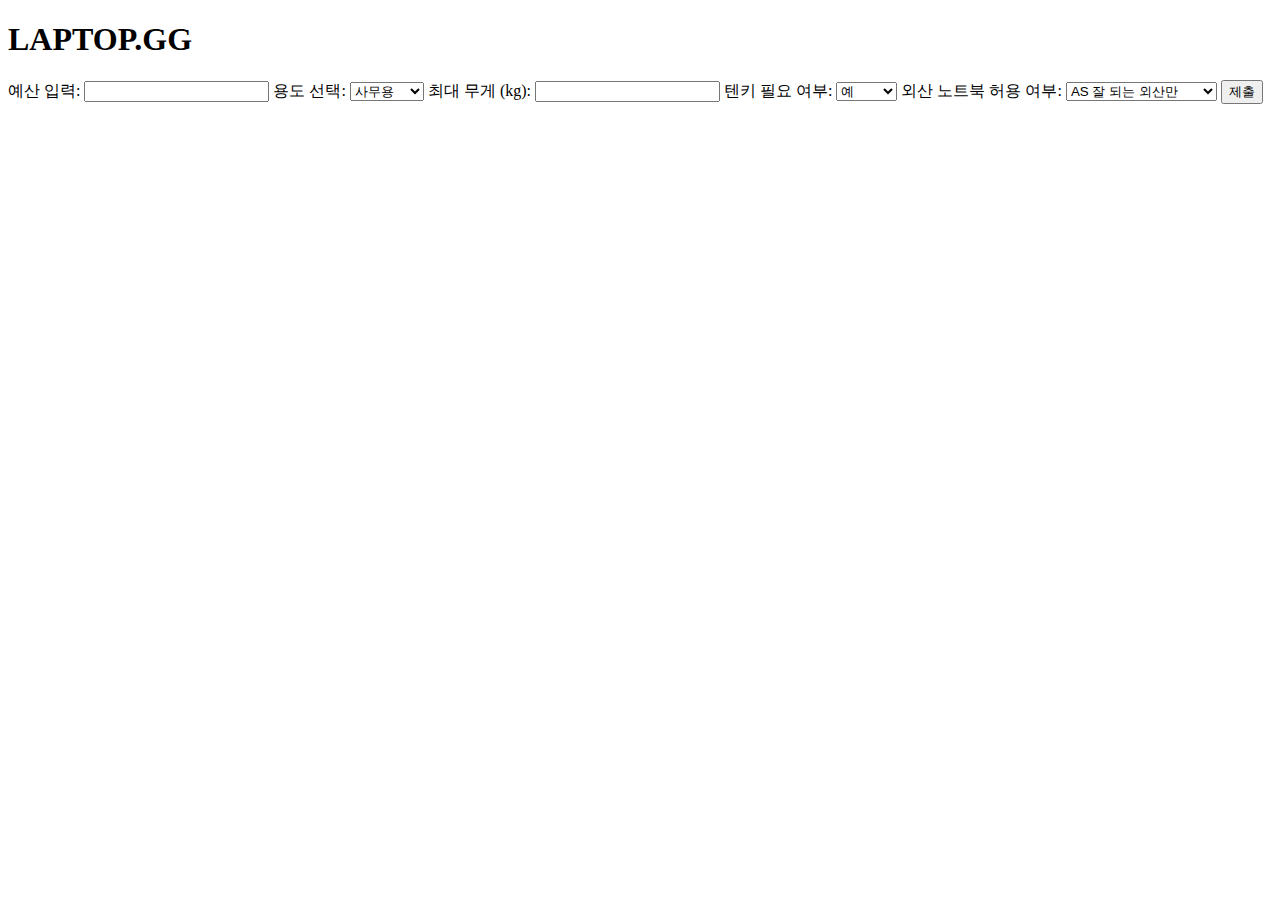
<file: src/main/resources/templates/index.html>
<!DOCTYPE html>
<html lang="ko" xmlns:th="http://www.thymeleaf.org">
<head>
    <meta charset="UTF-8">
    <meta name="viewport" content="width=device-width, initial-scale=1.0">
    <title>LAPTOP.GG</title>
    <link rel="stylesheet" th:href="@{/styles.css}">
</head>
<body>
<div class="container">
    <h1>LAPTOP.GG</h1>
    <form th:action="@{/spec-form}" method="post">
        <label for="budget">예산 입력:</label>
        <input type="number" id="budget" name="budget" required>

        <label for="usage">용도 선택:</label>
        <select id="usage" name="usage" required>
            <option value="사무용">사무용</option>
            <option value="게이밍">게이밍</option>
            <option value="영상편집">영상편집</option>
        </select>

        <div id="gaming-options" style="display: none;">
            <label>게임 종류:</label>
            <select id="game-type" name="game-type">
                <option value="lol, 메이플">lol, 메이플</option>
                <option value="로스트아크, 오버워치">로스트아크, 오버워치</option>
                <option value="사이버펑크, RDR2">사이버펑크, RDR2</option>
            </select>
        </div>

        <label for="weight">최대 무게 (kg):</label>
        <input type="number" id="weight" name="weight" required>

        <label for="tenkey">텐키 필요 여부:</label>
        <select id="tenkey" name="tenkey" required>
            <option value="예">예</option>
            <option value="아니오">아니오</option>
        </select>

        <label for="foreign-laptop">외산 노트북 허용 여부:</label>
        <select id="foreign-laptop" name="foreignLaptop" required>
            <option value="AS 잘 되는 외산만">AS 잘 되는 외산만</option>
            <option value="외산 노트북 전체">외산 노트북 전체</option>
            <option value="외산 노트북 전체 제외">외산 노트북 전체 제외</option>
        </select>

        <button type="submit">제출</button>
    </form>
</div>

<script>
    document.getElementById('usage').addEventListener('change', function() {
        if (this.value === 'gaming') {
            document.getElementById('gaming-options').style.display = 'block';
        } else {
            document.getElementById('gaming-options').style.display = 'none';
        }
    });
</script>
</body>
</html>
</file>
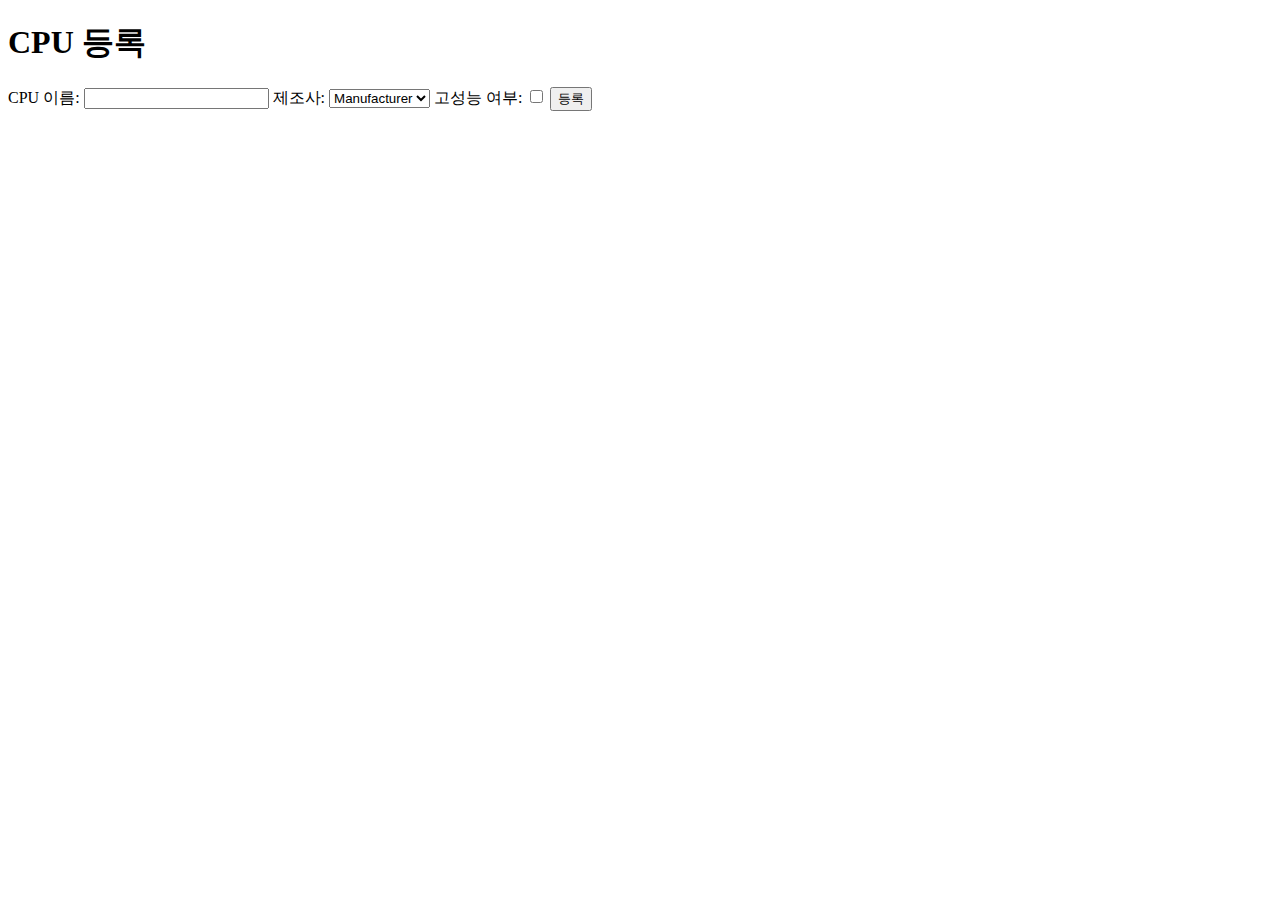
<file: src/main/resources/templates/cpu-form.html>
<!DOCTYPE html>
<html lang="ko" xmlns:th="http://www.thymeleaf.org">
<head>
    <meta charset="UTF-8">
    <meta name="viewport" content="width=device-width, initial-scale=1.0">
    <title>CPU 등록</title>
    <link rel="stylesheet" th:href="@{/styles.css}">
</head>
<body>
<div class="container">
    <h1>CPU 등록</h1>
    <form th:action="@{/cpus}" method="post" th:object="${cpuRequest}">
        <label for="name">CPU 이름:</label>
        <input type="text" id="name" th:field="*{name}" required>

        <label for="manufacturer">제조사:</label>
        <select id="manufacturer" th:field="*{manufacturer}" required>
            <option th:each="manufacturer : ${manufacturers}" th:value="${manufacturer}" th:text="${manufacturer}">Manufacturer</option>
        </select>

        <label for="isHighPower">고성능 여부:</label>
        <input type="checkbox" id="isHighPower" th:field="*{isHighPower}">

        <button type="submit">등록</button>
    </form>
</div>
</body>
</html>
</file>
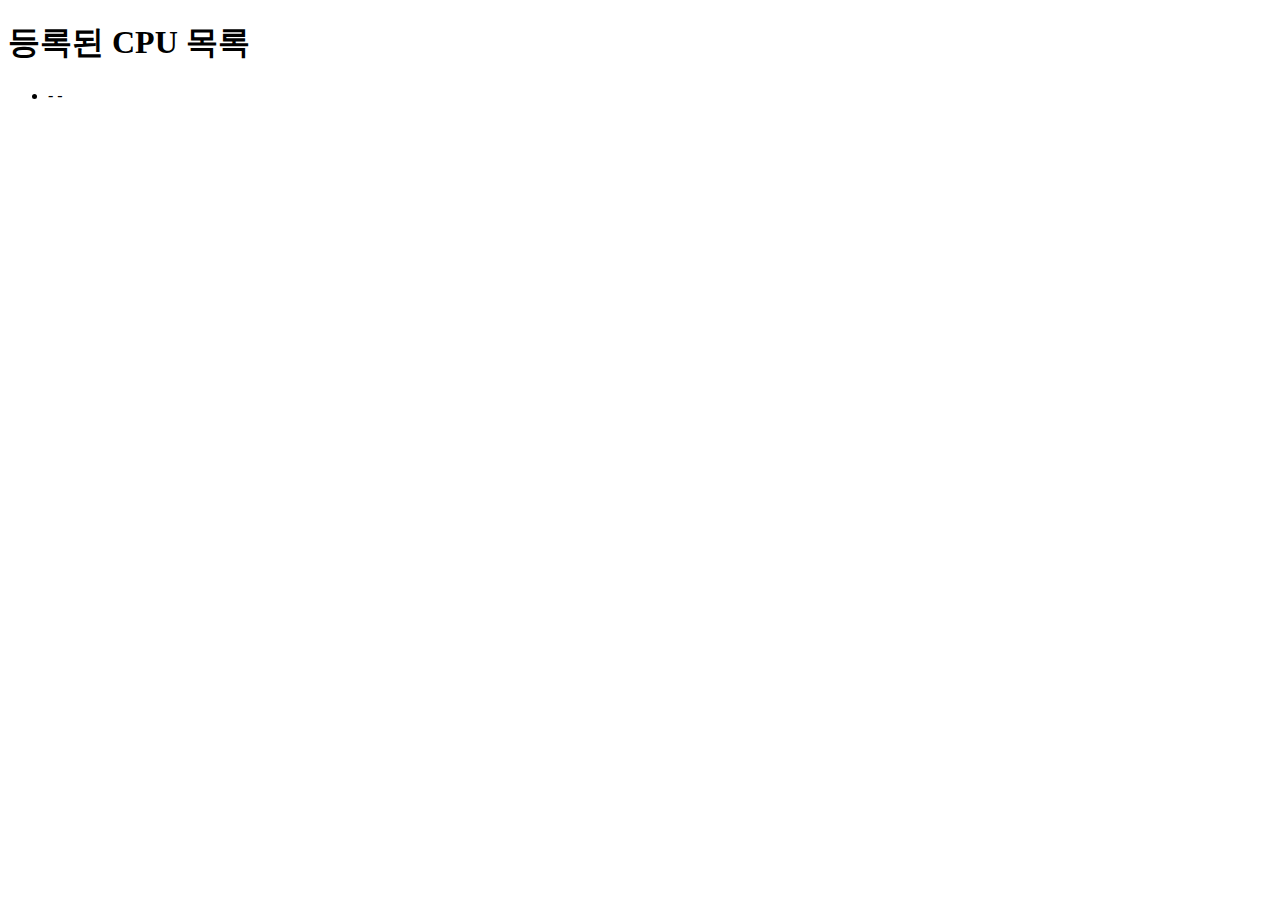
<file: src/main/resources/templates/cpu-list.html>
<!DOCTYPE html>
<html lang="ko" xmlns:th="http://www.thymeleaf.org">
<head>
    <meta charset="UTF-8">
    <meta name="viewport" content="width=device-width, initial-scale=1.0">
    <title>등록된 CPU 목록</title>
    <link rel="stylesheet" th:href="@{/styles.css}">
</head>
<body>
<div class="container">
    <h1>등록된 CPU 목록</h1>
    <ul>
        <li th:each="cpu : ${cpus}">
            <span th:text="${cpu.name}"></span> - <span th:text="${cpu.manufacturer}"></span> -
            <span th:text="${cpu.isHighPower ? '고전력' : '저전력'}"></span>
        </li>
    </ul>
</div>
</body>
</html>
</file>
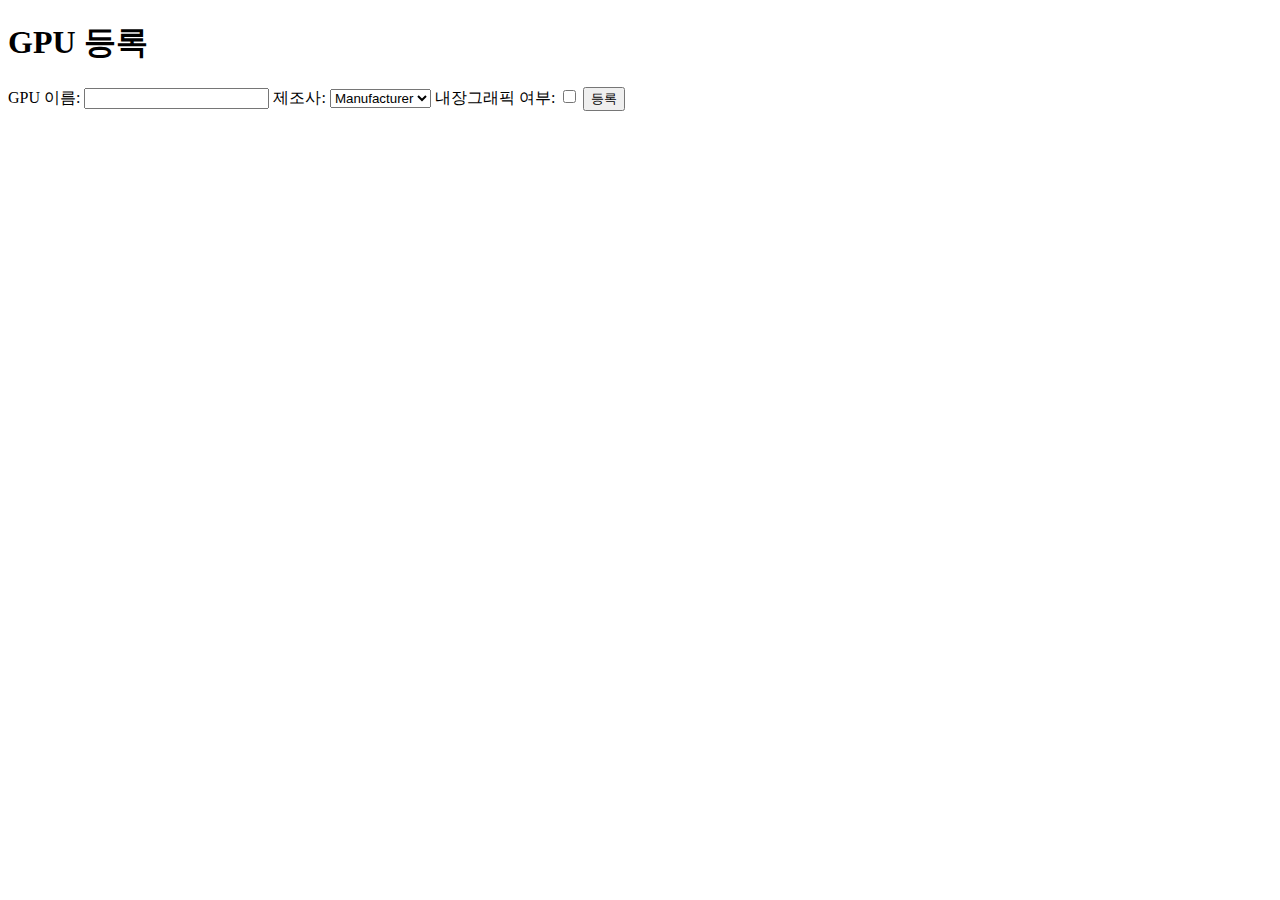
<file: src/main/resources/templates/gpu-form.html>
<!DOCTYPE html>
<html lang="ko" xmlns:th="http://www.thymeleaf.org">
<head>
    <meta charset="UTF-8">
    <meta name="viewport" content="width=device-width, initial-scale=1.0">
    <title>GPU 등록</title>
    <link rel="stylesheet" th:href="@{/styles.css}">
</head>
<body>
<div class="container">
    <h1>GPU 등록</h1>
    <form th:action="@{/gpus}" method="post" th:object="${gpuRequest}">
        <label for="name">GPU 이름:</label>
        <input type="text" id="name" th:field="*{name}" required>

        <label for="manufacturer">제조사:</label>
        <select id="manufacturer" th:field="*{manufacturer}" required>
            <option th:each="manufacturer : ${manufacturers}" th:value="${manufacturer}" th:text="${manufacturer}">Manufacturer</option>
        </select>

        <label for="isIgpu">내장그래픽 여부:</label>
        <input type="checkbox" id="isIgpu" th:field="*{isIgpu}">


        <button type="submit">등록</button>
    </form>
</div>
</body>
</html>
</file>
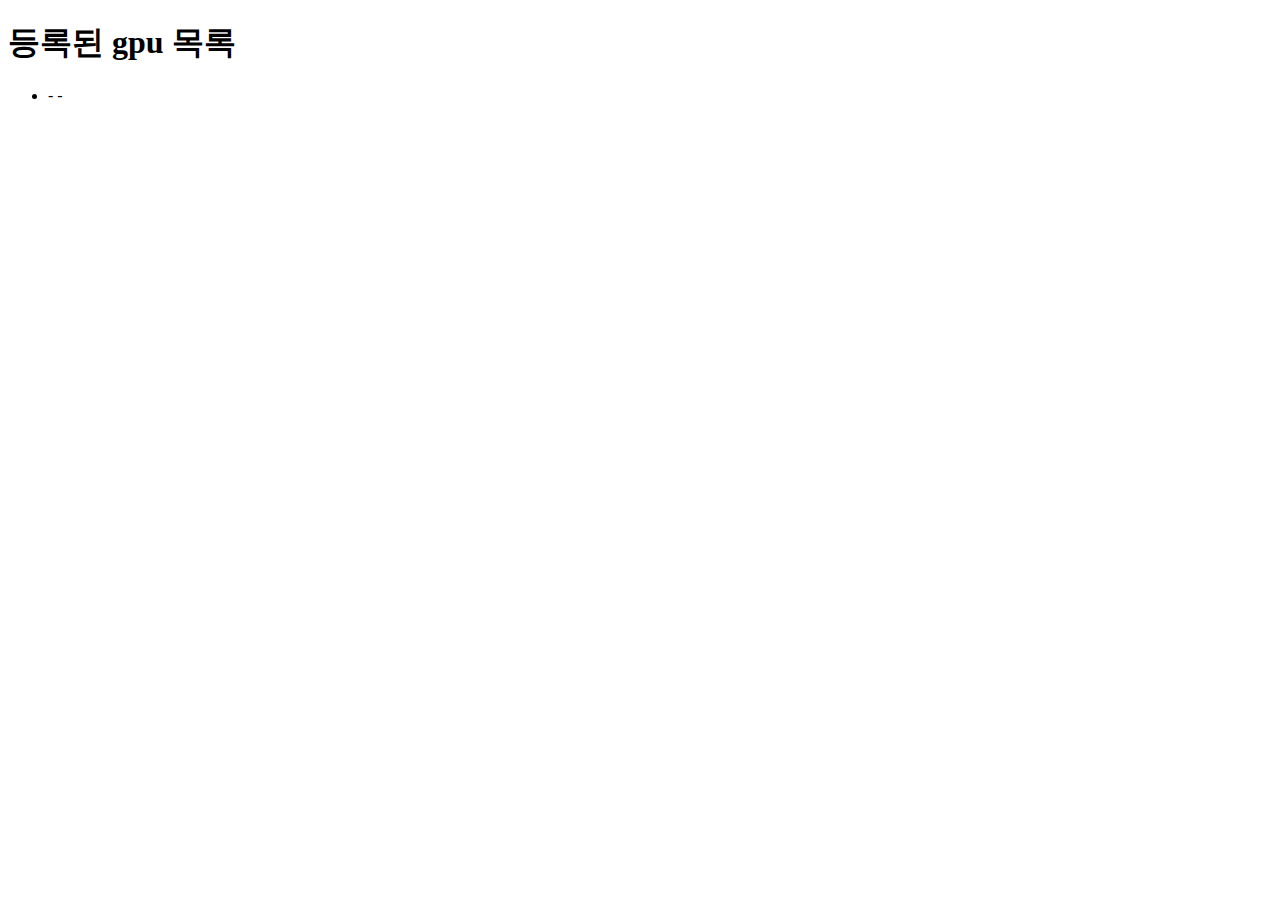
<file: src/main/resources/templates/gpu-list.html>
<!DOCTYPE html>
<html lang="ko" xmlns:th="http://www.thymeleaf.org">
<head>
    <meta charset="UTF-8">
    <meta name="viewport" content="width=device-width, initial-scale=1.0">
    <title>등록된 gpu 목록</title>
    <link rel="stylesheet" th:href="@{/styles.css}">
</head>
<body>
<div class="container">
    <h1>등록된 gpu 목록</h1>
    <ul>
        <li th:each="gpu : ${gpus}">
            <span th:text="${gpu.name}"></span> - <span th:text="${gpu.manufacturer}"></span> -
            <span th:text="${gpu.isIgpu}"></span>
        </li>
    </ul>
</div>
</body>
</html>
</file>
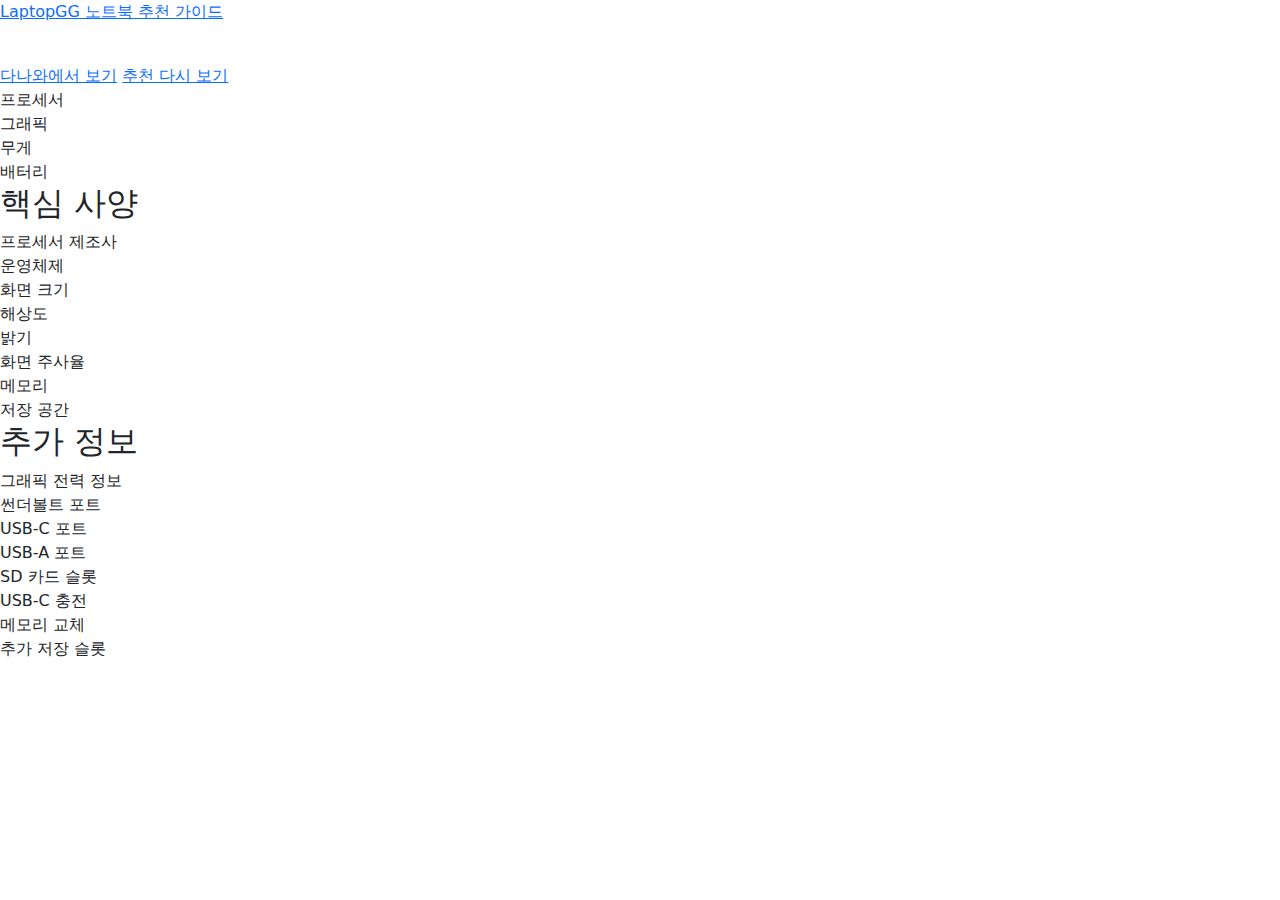
<file: src/main/resources/templates/laptop-detail.html>
<!DOCTYPE html>
<html lang="ko" xmlns:th="http://www.thymeleaf.org">
<head>
    <meta charset="UTF-8">
    <meta name="viewport" content="width=device-width, initial-scale=1.0">
    <title>노트북 상세 정보</title>
    <link rel="icon" type="image/svg+xml" th:href="@{/favicon.svg}">
    <link href="https://cdn.jsdelivr.net/npm/bootstrap@5.3.3/dist/css/bootstrap.min.css" rel="stylesheet" integrity="sha384-QWTKZyjpPEjISv5WaRU9OFeRpok6YctnYmDr5pNlyT2bRjXh0JMhjY6hW+ALEwIH" crossorigin="anonymous">
    <link rel="stylesheet" th:href="@{/styles.css}">
</head>
<body class="app-body page-laptop-detail">
<header class="site-header">
    <a class="site-brand" href="/recommends">
        <span class="site-brand-mark">LaptopGG</span>
        <span class="site-brand-note">노트북 추천 가이드</span>
    </a>
</header>

<main class="page-shell detail-shell">
    <section class="detail-hero">
        <div class="detail-media-stage reveal" style="--delay: 0.06s;">
            <img th:src="${laptopDetail.imageUrl}" th:alt="${laptopDetail.name}">
        </div>

        <div class="detail-copy">
            <p class="eyebrow reveal" style="--delay: 0.1s;" th:text="${laptopDetail.manufacturer}"></p>
            <h1 class="detail-title reveal" style="--delay: 0.16s;" th:text="${laptopDetail.name}"></h1>

            <div class="usage-strip reveal" style="--delay: 0.22s;">
                <span class="usage-chip" th:each="usage : ${laptopDetail.usage}" th:text="${usage}"></span>
            </div>

            <div class="detail-price reveal" style="--delay: 0.28s;" th:text="${#numbers.formatCurrency(laptopDetail.price)} + '원'"></div>

            <div class="detail-actions reveal" style="--delay: 0.4s;">
                <a th:href="${laptopDetail.detailPage}" class="primary-button">다나와에서 보기</a>
                <a href="/recommends" class="secondary-button">추천 다시 보기</a>
            </div>
        </div>
    </section>

    <section class="metric-band">
        <div class="metric-card reveal" style="--delay: 0.12s;">
            <span class="metric-label">프로세서</span>
            <span class="metric-value" th:text="${laptopDetail.cpu ?: '확인 불가'}"></span>
        </div>
        <div class="metric-card reveal" style="--delay: 0.18s;">
            <span class="metric-label">그래픽</span>
            <span class="metric-value" th:text="${laptopDetail.graphicsType ?: '확인 불가'}"></span>
        </div>
        <div class="metric-card reveal" style="--delay: 0.24s;">
            <span class="metric-label">무게</span>
            <span class="metric-value" th:text="${laptopDetail.weight != null ? laptopDetail.weight + 'kg' : '확인 불가'}"></span>
        </div>
        <div class="metric-card reveal" style="--delay: 0.3s;">
            <span class="metric-label">배터리</span>
            <span class="metric-value" th:text="${laptopDetail.batteryCapacity != null ? laptopDetail.batteryCapacity + 'Wh' : '확인 불가'}"></span>
        </div>
    </section>

    <section class="detail-spec-grid">
        <section class="spec-panel reveal" style="--delay: 0.16s;">
            <h2 class="spec-panel-title">핵심 사양</h2>
            <div class="spec-list">
                <div class="spec-row">
                    <span class="spec-term">프로세서 제조사</span>
                    <span class="spec-desc" th:text="${laptopDetail.cpuManufacturer ?: '확인 불가'}"></span>
                </div>
                <div class="spec-row">
                    <span class="spec-term">운영체제</span>
                    <span class="spec-desc" th:text="${laptopDetail.os ?: '확인 불가'}"></span>
                </div>
                <div class="spec-row">
                    <span class="spec-term">화면 크기</span>
                    <span class="spec-desc" th:text="${laptopDetail.screenSize != null ? laptopDetail.screenSize + '형' : '확인 불가'}"></span>
                </div>
                <div class="spec-row">
                    <span class="spec-term">해상도</span>
                    <span class="spec-desc" th:text="${laptopDetail.resolution ?: '확인 불가'}"></span>
                </div>
                <div class="spec-row">
                    <span class="spec-term">밝기</span>
                    <span class="spec-desc" th:text="${laptopDetail.brightness != null ? laptopDetail.brightness + '니트' : '확인 불가'}"></span>
                </div>
                <div class="spec-row">
                    <span class="spec-term">화면 주사율</span>
                    <span class="spec-desc" th:text="${laptopDetail.refreshRate != null ? laptopDetail.refreshRate + 'Hz' : '확인 불가'}"></span>
                </div>
                <div class="spec-row">
                    <span class="spec-term">메모리</span>
                    <span class="spec-desc" th:text="${laptopDetail.ramSize != null ? laptopDetail.ramSize + 'GB · ' + (laptopDetail.ramType ?: '종류 확인 불가') : '확인 불가'}"></span>
                </div>
                <div class="spec-row">
                    <span class="spec-term">저장 공간</span>
                    <span class="spec-desc" th:text="${laptopDetail.storageCapacity != null ? laptopDetail.storageCapacity + 'GB' : '확인 불가'}"></span>
                </div>
            </div>
        </section>

        <section class="spec-panel reveal" style="--delay: 0.22s;">
            <h2 class="spec-panel-title">추가 정보</h2>
            <div class="spec-list">
                <div class="spec-row">
                    <span class="spec-term">그래픽 전력 정보</span>
                    <span class="spec-desc" th:text="${laptopDetail.tgp != null and laptopDetail.tgp > 0 ? laptopDetail.tgp + 'W' : '확인 불가'}"></span>
                </div>
                <div class="spec-row">
                    <span class="spec-term">썬더볼트 포트</span>
                    <span class="spec-desc" th:text="${laptopDetail.thunderboltCount != null ? laptopDetail.thunderboltCount + '개' : '확인 불가'}"></span>
                </div>
                <div class="spec-row">
                    <span class="spec-term">USB-C 포트</span>
                    <span class="spec-desc" th:text="${laptopDetail.usbCCount != null ? laptopDetail.usbCCount + '개' : '확인 불가'}"></span>
                </div>
                <div class="spec-row">
                    <span class="spec-term">USB-A 포트</span>
                    <span class="spec-desc" th:text="${laptopDetail.usbACount != null ? laptopDetail.usbACount + '개' : '확인 불가'}"></span>
                </div>
                <div class="spec-row">
                    <span class="spec-term">SD 카드 슬롯</span>
                    <span class="spec-desc" th:text="${laptopDetail.sdCard ?: '확인 불가'}"></span>
                </div>
                <div class="spec-row">
                    <span class="spec-term">USB-C 충전</span>
                    <span class="spec-desc" th:text="${laptopDetail.isSupportsPdCharging == null ? '확인 불가' : (laptopDetail.isSupportsPdCharging ? '지원' : '미지원')}"></span>
                </div>
                <div class="spec-row">
                    <span class="spec-term">메모리 교체</span>
                    <span class="spec-desc" th:text="${laptopDetail.isRamReplaceable == null ? '확인 불가' : (laptopDetail.isRamReplaceable ? '가능' : '불가')}"></span>
                </div>
                <div class="spec-row">
                    <span class="spec-term">추가 저장 슬롯</span>
                    <span class="spec-desc" th:text="${laptopDetail.storageSlotCount != null ? laptopDetail.storageSlotCount + '개' : '확인 불가'}"></span>
                </div>
            </div>
        </section>
    </section>
</main>

<script src="https://cdn.jsdelivr.net/npm/bootstrap@5.3.3/dist/js/bootstrap.bundle.min.js" integrity="sha384-YvpcrYf0tY3lHB60NNkmXc5s9fDVZLESaAA55NDzOxhy9GkcIdslK1eN7N6jIeHz" crossorigin="anonymous"></script>
</body>
</html>
</file>
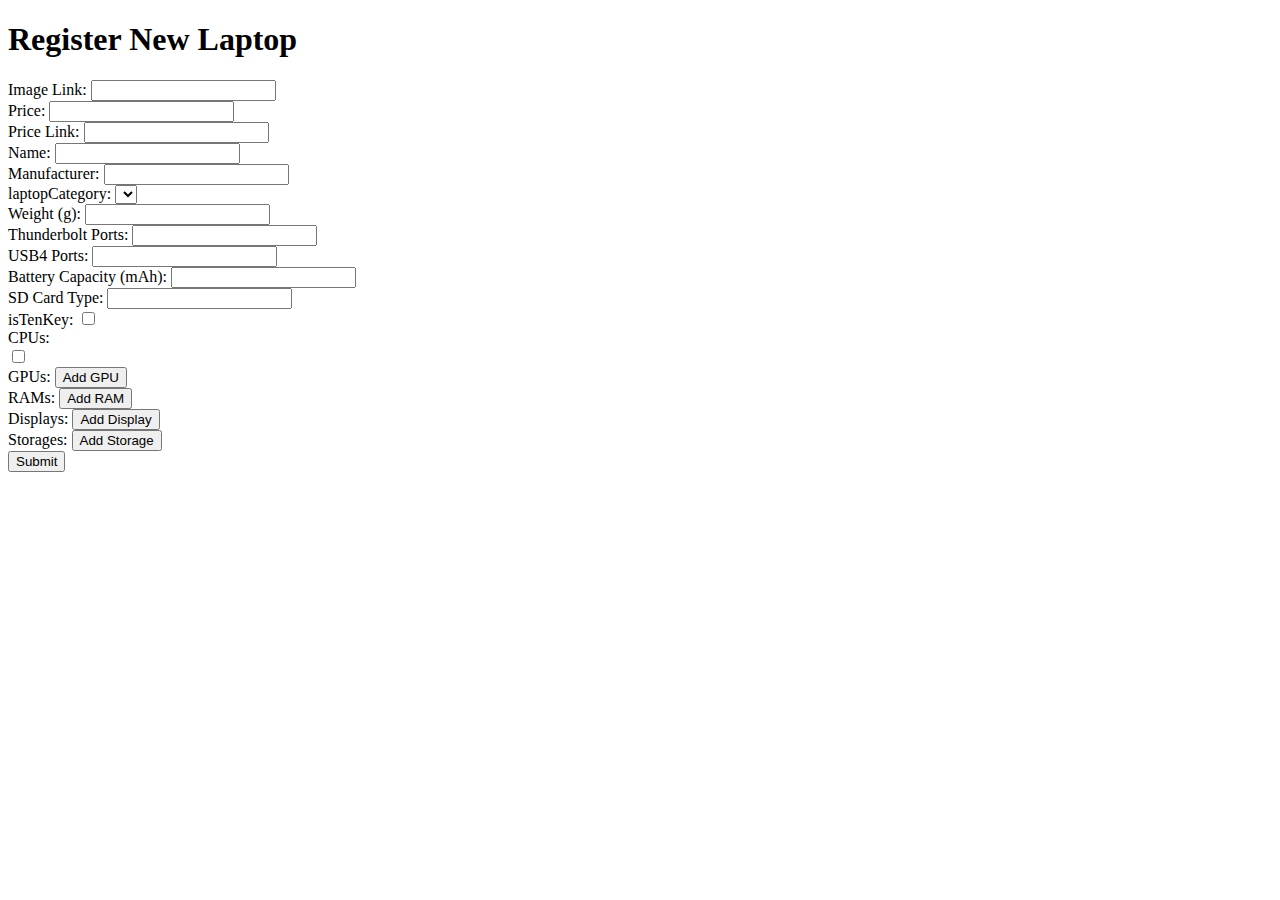
<file: src/main/resources/templates/laptop-form.html>
<!DOCTYPE html>
<html xmlns:th="http://www.thymeleaf.org">
<head>
    <meta charset="UTF-8">
    <meta name="viewport" content="width=device-width, initial-scale=1.0">
    <title>Laptop Registration</title>
    <link rel="stylesheet" th:href="@{/styles.css}">
</head>
<body>
<div class="container">
    <h1>Register New Laptop</h1>

    <form th:action="@{/laptops}" th:object="${laptopRequest}" method="post">

        <!-- 이미지 링크 -->
        <div class="form-group">
            <div class="label-input-group">
                <label for="imgLink">Image Link:</label>
                <input type="text" id="imgLink" th:field="*{imgLink}" />
            </div>
        </div>

        <!-- 가격 -->
        <div class="form-group">
            <div class="label-input-group">
                <label for="price">Price:</label>
                <input type="number" id="price" th:field="*{price}" />
            </div>
        </div>
        <div class="form-group">
            <div class="label-input-group">
                <label for="priceLink">Price Link:</label>
                <input type="text" id="priceLink" th:field="*{priceLink}" />
            </div>
        </div>

        <!-- 랩탑 속성 -->
        <div class="form-group">
            <div class="label-input-group">
                <label for="name">Name:</label>
                <input type="text" id="name" th:field="*{name}" />
            </div>
        </div>
        <div class="form-group">
            <div class="label-input-group">
                <label for="manufacturer">Manufacturer:</label>
                <input type="text" id="manufacturer" th:field="*{manufacturer}" />
            </div>
        </div>
        <div class="form-group">
            <div class="label-input-group">
                <label for="laptopCategory">laptopCategory:</label>
                <select id="laptopCategory">
                    <option th:each="category : ${laptopCategory}" th:value="${category}" th:text="${category}"></option>
                </select>
            </div>
        </div>
        <div class="form-group">
            <div class="label-input-group">
                <label for="weight">Weight (g):</label>
                <input type="number" id="weight" th:field="*{weight}" step="0.1" />
            </div>
        </div>
        <div class="form-group">
            <div class="label-input-group">
                <label for="thunderBoltPorts">Thunderbolt Ports:</label>
                <input type="number" id="thunderBoltPorts" th:field="*{thunderBoltPorts}" />
            </div>
        </div>
        <div class="form-group">
            <div class="label-input-group">
                <label for="usb4Ports">USB4 Ports:</label>
                <input type="number" id="usb4Ports" th:field="*{usb4Ports}" />
            </div>
        </div>
        <div class="form-group">
            <div class="label-input-group">
                <label for="batteryCapacity">Battery Capacity (mAh):</label>
                <input type="number" id="batteryCapacity" th:field="*{batteryCapacity}" />
            </div>
        </div>
        <div class="form-group">
            <div class="label-input-group">
                <label for="sdCardType">SD Card Type:</label>
                <input type="text" id="sdCardType" th:field="*{sdCardType}" />
            </div>
        </div>
        <div class="form-group">
            <div class="label-input-group">
                <input type="hidden" th:field="*{isTenKey}" th:value="false">
                <label for="isTenKey">isTenKey:</label>
                <input type="checkbox" id="isTenKey" th:field="*{isTenKey}" th:value="true" />
            </div>
        </div>

        <!-- CPU 선택 -->
        <div class="form-group">
            <label>CPUs:</label>
            <div class="checkbox-group">
                <div class="checkbox-scrollable">
                    <div th:each="cpu : ${cpus}" class="checkbox-item">
                        <input type="checkbox" th:id="${'cpu_' + cpu.id}" th:name="cpus" th:value="${cpu.id}" />
                        <label th:for="${'cpu_' + cpu.id}" th:text="${cpu.name}"></label>
                    </div>
                </div>
            </div>
        </div>




        <!-- GPU 선택 -->
        <div id="gpuContainer" class="form-group">
            <label for="gpuContainer">GPUs:</label>
            <button type="button" id="addGpu" class="btn-secondary">Add GPU</button>
            <!-- 동적으로 추가될 GPU 필드들이 들어갈 컨테이너 -->
        </div>

        <!-- RAMs 동적 추가 -->
        <div id="ramContainer" class="form-group">
            <label for="ramContainer">RAMs:</label>
            <button type="button" id="addRam" class="btn-secondary">Add RAM</button>
            <!-- 동적으로 추가될 RAM 필드들이 들어갈 컨테이너 -->
        </div>

        <!-- Displays 동적 추가 -->
        <div id="displayContainer" class="form-group">
            <label for="displayContainer">Displays:</label>
            <button type="button" id="addDisplay" class="btn-secondary">Add Display</button>
            <!-- 동적으로 추가될 Display 필드들이 들어갈 컨테이너 -->
        </div>

        <!-- Storages 동적 추가 -->
        <div id="storageContainer" class="form-group">
            <label for="storageContainer">Storages:</label>
            <button type="button" id="addStorage" class="btn-secondary">Add Storage</button>
            <!-- 동적으로 추가될 Storage 필드들이 들어갈 컨테이너 -->
        </div>

        <div>
            <button type="submit" class="btn-primary">Submit</button>
        </div>
    </form>

    <!-- Hidden template for dynamic fields -->
    <div id="templates" style="display: none;">
        <div id="gpuTemplate">
            <div class="sub-form-group">
                <div class="label-input-group">
                    <label for="gpu">GPU 선택:</label>
                    <select id="gpu" name="gpus[__INDEX__].gpuId">
                        <option th:each="gpu : ${gpus}" th:value="${gpu.id}" th:text="${gpu.name}"></option>
                    </select>
                </div>
                <div class="label-input-group">
                    <label for="tgp">TGP:</label>
                    <input id="tgp" type="number" name="gpus[__INDEX__].tgp" placeholder="TGP (W)" />
                </div>
                <div class="is-mux-container label-input-group">
                    <input type="hidden" name="gpus[__INDEX__].isMux" value="false" />
                    <label for="isMux">isMux:</label>
                    <input id="isMux" type="checkbox" name="gpus[__INDEX__].isMux" value="true" />
                </div>
                <button type="button" class="remove-gpu btn-danger">Remove</button>
            </div>
        </div>

        <div id="ramTemplate">
            <div class="sub-form-group">
                <div class="label-input-group">
                    <label for="ramCapacity">램 용량:</label>
                    <input id="ramCapacity" type="number" name="rams[__INDEX__].capacity" placeholder="램 용량 (e.g., 16)" />
                </div>
                <div class="label-input-group">
                    <label for="ramSlot">램 슬롯 개수:</label>
                    <input id="ramSlot" type="number" name="rams[__INDEX__].slot" placeholder="램 슬롯 개수 (e.g., 1)" />
                </div>
                <div class="label-input-group">
                    <label for="ddrType">DDR 타입:</label>
                    <input id="ddrType" type="text" name="rams[__INDEX__].ddrType" placeholder="DDR 타입 (e.g., DDR4)" />
                </div>
                <div class="label-input-group">
                    <label for="clockSpeed">클럭 스피드:</label>
                    <input id="clockSpeed" type="number" name="rams[__INDEX__].clockSpeed" placeholder="클럭 스피드 (e.g., 4800)" />
                </div>
                <button type="button" class="remove-ram btn-danger">Remove</button>
            </div>
        </div>

        <div id="displayTemplate">
            <div class="sub-form-group">
                <div class="label-input-group">
                    <label for="panel">패널 타입:</label>
                    <select id="panel" name="displays[__INDEX__].panel">
                        <option th:each="panel : ${panelTypes}" th:value="${panel}" th:text="${panel}"></option>
                    </select>
                </div>
                <div class="label-input-group">
                    <label for="resolutionWidth">가로 해상도:</label>
                    <input id="resolutionWidth" type="number" name="displays[__INDEX__].resolutionWidth" placeholder="가로 해상도" />
                </div>
                <div class="label-input-group">
                    <label for="resolutionHeight">세로 해상도:</label>
                    <input id="resolutionHeight" type="number" name="displays[__INDEX__].resolutionHeight" placeholder="세로 해상도" />
                </div>
                <div class="label-input-group">
                    <label for="brightness">밝기:</label>
                    <input id="brightness" type="number" name="displays[__INDEX__].brightness" placeholder="밝기" />
                </div>
                <div class="label-input-group">
                    <label for="accuracy">색정확도:</label>
                    <select id="accuracy" name="displays[__INDEX__].colorAccuracy">
                        <option th:each="accuracy : ${colorAccuracyTypes}" th:value="${accuracy}" th:text="${accuracy}"></option>
                    </select>
                </div>
                <div class="label-input-group">
                    <label for="refreshRate">주사율:</label>
                    <input id="refreshRate" type="number" name="displays[__INDEX__].refreshRate" placeholder="주사율" />
                </div>
                <div class="label-input-group">
                    <label for="glareType">글레어 타입:</label>
                    <select id="glareType" name="displays[__INDEX__].glareType">
                        <option th:each="glareType : ${glareTypes}" th:value="${glareType}" th:text="${glareType}"></option>
                    </select>
                </div>
                <div class="label-input-group">
                    <label for="screenSize">스크린 사이즈:</label>
                    <input id="screenSize" type="number" name="displays[__INDEX__].screenSize" placeholder="사이즈(inches)" step="1" />
                </div>
                <div class="is-touch-container label-input-group">
                    <input type="hidden" name="displays[__INDEX__].isTouch" value="false" />
                    <label for="isTouch">터치 여부:</label>
                    <input id="isTouch" type="checkbox" name="displays[__INDEX__].isTouch" value="true" />
                </div>
                <div class="label-input-group">
                    <label for="aspectRatio">화면 비율:</label>
                    <input id="aspectRatio" type="text" name="displays[__INDEX__].aspectRatio" placeholder="화면비율(e.g., 16:10)" />
                </div>
                <button type="button" class="remove-display btn-danger">Remove</button>
            </div>
        </div>

        <div id="storageTemplate">
            <div class="sub-form-group">
                <div class="label-input-group">
                    <label for="storageCapacity">용량:</label>
                    <input id="storageCapacity" type="number" name="storages[__INDEX__].capacity" placeholder="용량 (e.g., 512)" />
                </div>
                <div class="label-input-group">
                    <label for="storageSlot">슬롯 개수:</label>
                    <input id="storageSlot" type="number" name="storages[__INDEX__].slot" placeholder="슬롯 개수 (e.g., 2)" />
                </div>
                <button type="button" class="remove-storage btn-danger">Remove</button>
            </div>
        </div>
    </div>

    <script>
        document.addEventListener('DOMContentLoaded', function() {
            // 각각의 필드에 대한 인덱스를 관리하는 변수
            let gpuIndex = 0;
            let ramIndex = 0;
            let displayIndex = 0;
            let storageIndex = 0;

            function addDynamicField(containerId, templateId, index) {
                const container = document.querySelector(containerId);
                const template = document.querySelector(templateId).innerHTML;
                const newTemplate = template.replace(/__INDEX__/g, index.toString());
                const div = document.createElement('div');
                div.innerHTML = newTemplate;
                container.appendChild(div);

                // Remove button logic
                div.querySelector('.remove-gpu, .remove-ram, .remove-display, .remove-storage').addEventListener('click', function() {
                    container.removeChild(div);
                });
            }

            document.getElementById('addGpu').addEventListener('click', function() {
                addDynamicField('#gpuContainer', '#gpuTemplate', gpuIndex);
                gpuIndex++;
            });

            document.getElementById('addRam').addEventListener('click', function() {
                addDynamicField('#ramContainer', '#ramTemplate', ramIndex);
                ramIndex++;
            });

            document.getElementById('addDisplay').addEventListener('click', function() {
                addDynamicField('#displayContainer', '#displayTemplate', displayIndex);
                displayIndex++;
            });

            document.getElementById('addStorage').addEventListener('click', function() {
                addDynamicField('#storageContainer', '#storageTemplate', storageIndex);
                storageIndex++;
            });
        });

    </script>
</div>
</body>
</html>
</file>
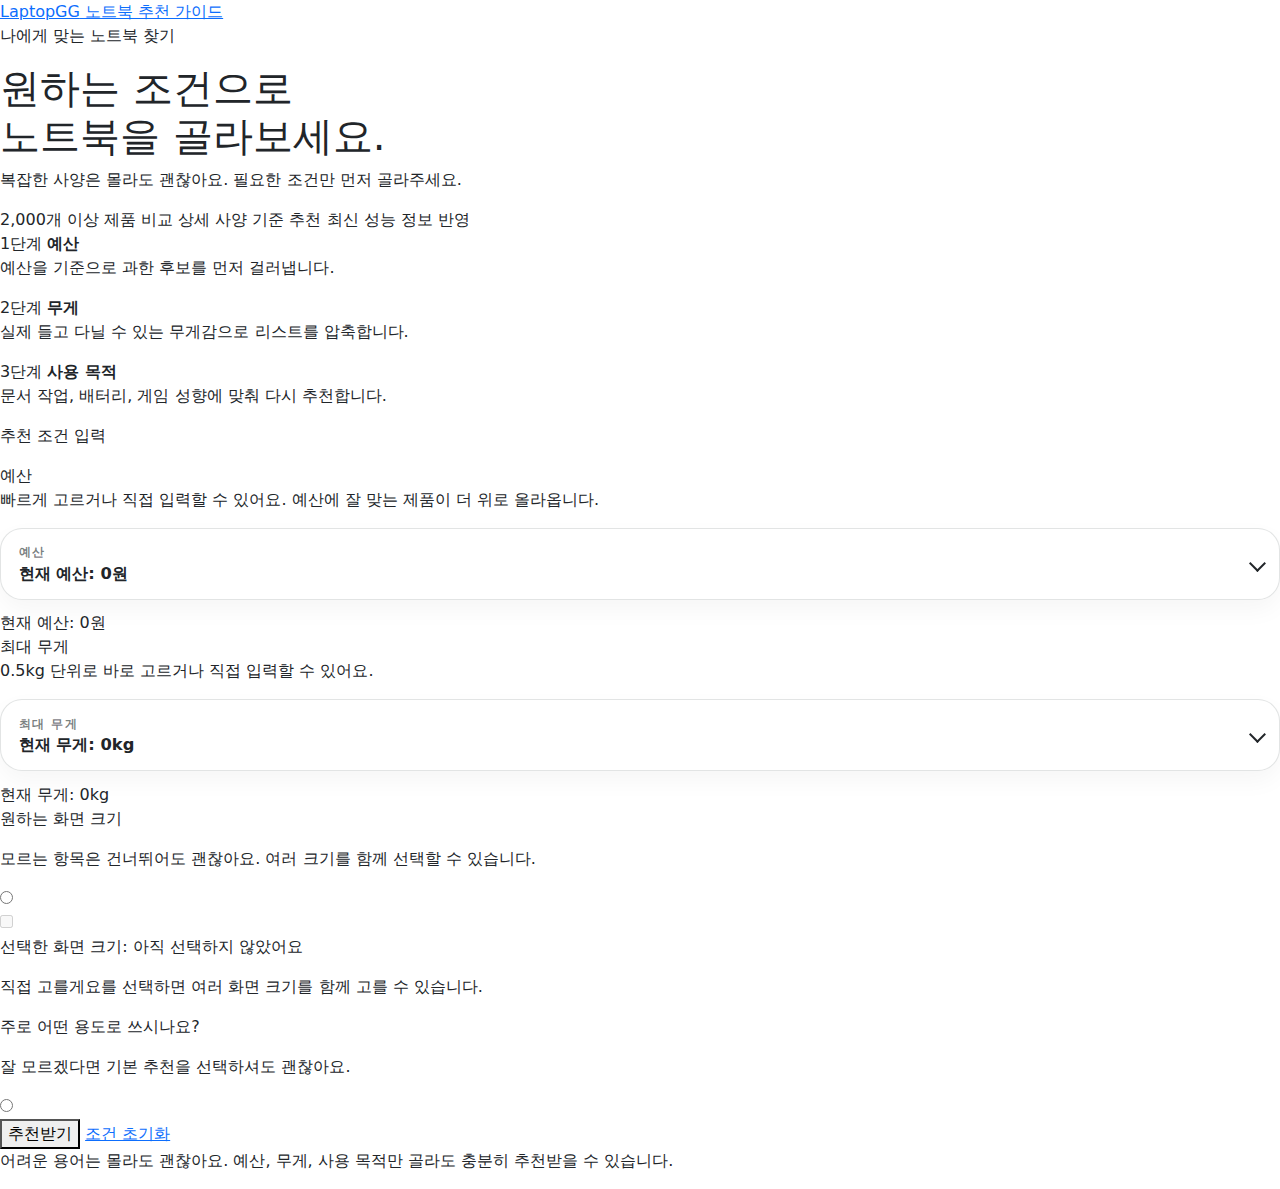
<file: src/main/resources/templates/recommendation-form.html>
<!DOCTYPE html>
<html lang="ko" xmlns:th="http://www.thymeleaf.org">
<head>
    <meta charset="UTF-8">
    <meta name="viewport" content="width=device-width, initial-scale=1.0">
    <title>LaptopGG</title>
    <link rel="icon" type="image/svg+xml" th:href="@{/favicon.svg}">
    <link href="https://cdn.jsdelivr.net/npm/bootstrap@5.3.3/dist/css/bootstrap.min.css" rel="stylesheet" integrity="sha384-QWTKZyjpPEjISv5WaRU9OFeRpok6YctnYmDr5pNlyT2bRjXh0JMhjY6hW+ALEwIH" crossorigin="anonymous">
    <link rel="stylesheet" th:href="@{/styles.css}">
    <style>
        .preset-input-block {
            display: grid;
            gap: 0.72rem;
        }

        .preset-picker {
            display: grid;
            gap: 0;
        }

        .preset-picker summary {
            list-style: none;
        }

        .preset-picker summary::-webkit-details-marker {
            display: none;
        }

        .preset-picker-toggle {
            display: flex;
            align-items: center;
            justify-content: space-between;
            gap: 0.75rem;
            width: 100%;
            min-height: 3.95rem;
            padding: 0.9rem 1rem 0.9rem 1.1rem;
            border-radius: 22px;
            border: 1px solid rgba(20, 33, 29, 0.12);
            background: #ffffff;
            color: var(--text-strong);
            box-shadow:
                inset 0 1px 0 rgba(255, 255, 255, 0.42),
                0 10px 24px rgba(20, 33, 29, 0.04);
            cursor: pointer;
        }

        .preset-picker-toggle:hover,
        .preset-picker-toggle:focus-visible {
            border-color: rgba(202, 107, 69, 0.52);
            box-shadow: 0 0 0 0.22rem rgba(202, 107, 69, 0.12);
        }

        .preset-picker-toggle::after {
            content: "";
            width: 0.72rem;
            height: 0.72rem;
            margin-left: auto;
            border-right: 2px solid currentColor;
            border-bottom: 2px solid currentColor;
            transform: rotate(45deg) translateY(-1px);
            transform-origin: center;
            transition: transform 0.2s ease;
        }

        .preset-picker[open] .preset-picker-toggle::after {
            transform: rotate(-135deg) translateY(-1px);
        }

        .preset-toggle-text {
            display: grid;
            gap: 0.12rem;
            text-align: left;
            min-width: 0;
        }

        .preset-toggle-label {
            font-size: 0.78rem;
            font-weight: 800;
            letter-spacing: 0.12em;
            text-transform: uppercase;
            color: rgba(20, 33, 29, 0.58);
        }

        .preset-toggle-value {
            font-size: 1.02rem;
            font-weight: 800;
            line-height: 1.25;
        }

        .preset-picker-panel {
            display: grid;
            gap: 0.9rem;
            margin-top: 0.55rem;
            padding: 0.9rem;
            border: 1px solid rgba(20, 33, 29, 0.1);
            border-radius: 22px;
            background: #ffffff;
            box-shadow: 0 20px 44px rgba(9, 20, 17, 0.16);
        }

        .preset-dropdown-group {
            display: grid;
            gap: 0.5rem;
        }

        .preset-dropdown-label {
            font-size: 0.75rem;
            font-weight: 800;
            letter-spacing: 0.16em;
            text-transform: uppercase;
            color: rgba(20, 33, 29, 0.56);
        }

        .preset-dropdown-input {
            min-height: 3.3rem;
            border-radius: 16px;
            border: 1px solid rgba(20, 33, 29, 0.12);
            background: #ffffff;
            color: var(--text-strong);
            box-shadow: none;
        }

        .preset-dropdown-input:focus {
            border-color: rgba(202, 107, 69, 0.72);
            box-shadow: 0 0 0 0.18rem rgba(202, 107, 69, 0.12);
        }

        .preset-dropdown-pills {
            display: flex;
            flex-wrap: wrap;
            gap: 0.5rem;
        }

        .preset-dropdown-pill {
            appearance: none;
            border: 1px solid rgba(20, 33, 29, 0.1);
            background: #ffffff;
            color: var(--text-strong);
            border-radius: 999px;
            min-height: 2.7rem;
            padding: 0.68rem 0.95rem;
            font-size: 0.92rem;
            font-weight: 700;
        }

        .preset-dropdown-pill:hover,
        .preset-dropdown-pill:focus-visible {
            border-color: rgba(202, 107, 69, 0.28);
            outline: none;
        }

        .preset-dropdown-pill.is-active {
            background: rgba(29, 41, 35, 0.92);
            border-color: rgba(29, 41, 35, 0.92);
            color: #fff8f2;
        }

        .size-chip-grid {
            gap: 0.64rem;
        }

        .size-chip span {
            min-width: 5rem;
            border-color: rgba(20, 33, 29, 0.08);
            background: #ffffff;
        }

        .size-chip.is-selected span,
        .size-chip input:checked + span {
            background: rgba(29, 41, 35, 0.92);
            border-color: rgba(28, 46, 41, 0.92);
            box-shadow: 0 10px 20px rgba(28, 46, 41, 0.16);
        }

        .size-chip span::after {
            color: rgba(255, 248, 242, 0.92);
        }
    </style>
</head>
<body class="app-body page-recommend-form">
<header class="site-header">
    <a class="site-brand" href="/recommends">
        <span class="site-brand-mark">LaptopGG</span>
        <span class="site-brand-note">노트북 추천 가이드</span>
    </a>
</header>

<main class="page-shell recommend-shell">
    <section class="hero-layout">
        <section class="hero-copy">
            <p class="eyebrow reveal" style="--delay: 0.05s;">나에게 맞는 노트북 찾기</p>
            <h1 class="hero-title reveal" style="--delay: 0.12s;">
                원하는 조건으로<br>
                노트북을 골라보세요.
            </h1>
            <p class="hero-lead reveal" style="--delay: 0.2s;">
                복잡한 사양은 몰라도 괜찮아요.
                필요한 조건만 먼저 골라주세요.
            </p>

            <div class="hero-marquee reveal" style="--delay: 0.28s;">
                <span>2,000개 이상 제품 비교</span>
                <span>상세 사양 기준 추천</span>
                <span>최신 성능 정보 반영</span>
            </div>

            <div class="hero-rail reveal" style="--delay: 0.36s;">
                <article>
                    <span class="rail-label">1단계</span>
                    <strong>예산</strong>
                    <p>예산을 기준으로 과한 후보를 먼저 걸러냅니다.</p>
                </article>
                <article>
                    <span class="rail-label">2단계</span>
                    <strong>무게</strong>
                    <p>실제 들고 다닐 수 있는 무게감으로 리스트를 압축합니다.</p>
                </article>
                <article>
                    <span class="rail-label">3단계</span>
                    <strong>사용 목적</strong>
                    <p>문서 작업, 배터리, 게임 성향에 맞춰 다시 추천합니다.</p>
                </article>
            </div>
        </section>

        <section class="curation-panel reveal" style="--delay: 0.16s;">
            <p class="panel-kicker">추천 조건 입력</p>

            <form th:action="@{/recommends}" th:object="${laptopRecommendationRequest}" method="post" class="curation-form">
                <div class="field-block reveal" style="--delay: 0.22s;">
                    <label for="budget" class="field-label">예산</label>
                    <p class="field-hint">빠르게 고르거나 직접 입력할 수 있어요. 예산에 잘 맞는 제품이 더 위로 올라옵니다.</p>
                    <div class="preset-input-block">
                        <details class="preset-picker" id="budgetPicker">
                            <summary class="preset-picker-toggle" aria-label="예산 선택">
                                <span class="preset-toggle-text">
                                    <span class="preset-toggle-label">예산</span>
                                    <span class="preset-toggle-value" id="budgetToggleValue">현재 예산: 0원</span>
                                </span>
                            </summary>
                            <div class="preset-picker-panel" id="budgetPresetMenu">
                                <div class="preset-dropdown-group">
                                    <span class="preset-dropdown-label">직접 입력</span>
                                    <input type="number"
                                           class="form-control preset-dropdown-input"
                                           min="0"
                                           max="10000000"
                                           step="100000"
                                           id="budget"
                                           th:field="*{budget}"
                                           oninput="updateBudgetDisplay()"
                                           placeholder="예산을 입력해 주세요">
                                </div>
                                <div class="preset-dropdown-group">
                                    <span class="preset-dropdown-label">빠른 선택</span>
                                    <div class="preset-dropdown-pills">
                                        <button type="button"
                                                class="preset-dropdown-pill"
                                                th:each="budgetPreset : ${budgetPresetList}"
                                                th:attr="data-value=${budgetPreset}"
                                                th:text="${#numbers.formatInteger(budgetPreset / 10000, 1, 'COMMA') + '만원'}"
                                                onclick="applyBudgetPreset(this.dataset.value)"></button>
                                    </div>
                                </div>
                            </div>
                        </details>
                        <div id="budgetDisplay" class="field-hint budget-display">현재 예산: 0원</div>
                    </div>
                </div>

                <div class="field-block reveal" style="--delay: 0.28s;">
                    <label for="weight" class="field-label">최대 무게</label>
                    <p class="field-hint">0.5kg 단위로 바로 고르거나 직접 입력할 수 있어요.</p>
                    <div class="preset-input-block">
                        <details class="preset-picker" id="weightPicker">
                            <summary class="preset-picker-toggle" aria-label="무게 선택">
                                <span class="preset-toggle-text">
                                    <span class="preset-toggle-label">최대 무게</span>
                                    <span class="preset-toggle-value" id="weightToggleValue">현재 무게: 0kg</span>
                                </span>
                            </summary>
                            <div class="preset-picker-panel" id="weightPresetMenu">
                                <div class="preset-dropdown-group">
                                    <span class="preset-dropdown-label">직접 입력</span>
                                    <input type="number"
                                           class="form-control preset-dropdown-input"
                                           min="0"
                                           max="10"
                                           step="0.1"
                                           id="weight"
                                           th:field="*{maxWeightKg}"
                                           oninput="updateWeightDisplay()"
                                           placeholder="무게를 입력해 주세요">
                                </div>
                                <div class="preset-dropdown-group">
                                    <span class="preset-dropdown-label">빠른 선택</span>
                                    <div class="preset-dropdown-pills">
                                        <button type="button"
                                                class="preset-dropdown-pill"
                                                th:each="weightPreset : ${weightPresetList}"
                                                th:attr="data-value=${weightPreset}"
                                                th:text="${#numbers.formatDecimal(weightPreset, 1, 1) + 'kg'}"
                                                onclick="applyWeightPreset(this.dataset.value)"></button>
                                    </div>
                                </div>
                            </div>
                        </details>
                        <div id="weightDisplay" class="field-hint weight-display">현재 무게: 0kg</div>
                    </div>
                </div>

                <div class="field-block reveal" style="--delay: 0.34s;">
                    <p class="field-label">원하는 화면 크기</p>
                    <p class="field-hint">모르는 항목은 건너뛰어도 괜찮아요. 여러 크기를 함께 선택할 수 있습니다.</p>

                    <div class="mode-chip-grid">
                        <label class="mode-chip" th:each="modeOption : ${screenSizeModeOptions}">
                            <input type="radio" th:id="${'screenSizeMode_' + modeOption.value}" th:field="*{screenSizeMode}" th:value="${modeOption.value}">
                            <span>
                                <strong th:text="${modeOption.label}"></strong>
                                <small th:text="${modeOption.description}"></small>
                            </span>
                        </label>
                    </div>

                    <div class="size-chip-grid" id="screenSizeGrid">
                        <label class="size-chip" th:each="screenSize : ${screenSizeList}">
                            <input type="checkbox" th:id="${'screenSize_' + screenSize}" th:field="*{screenSizes}" th:value="${screenSize}">
                            <span th:text="${screenSize + '형'}"></span>
                        </label>
                    </div>
                    <p id="screenSizeSelectionSummary" class="field-note"></p>
                    <p class="field-note">직접 고를게요를 선택하면 여러 화면 크기를 함께 고를 수 있습니다.</p>
                </div>

                <div class="field-block reveal" style="--delay: 0.4s;">
                    <p class="field-label">주로 어떤 용도로 쓰시나요?</p>
                    <p class="field-hint">잘 모르겠다면 기본 추천을 선택하셔도 괜찮아요.</p>
                    <div class="usecase-card-grid">
                        <label class="usecase-card" th:each="useCaseOption : ${useCaseOptions}">
                            <input type="radio" th:id="${'useCase_' + useCaseOption.value}" th:field="*{useCase}" th:value="${useCaseOption.value}">
                            <span>
                                <strong th:text="${useCaseOption.label}"></strong>
                                <small th:text="${useCaseOption.description}"></small>
                            </span>
                        </label>
                    </div>
                </div>

                <div class="action-row reveal" style="--delay: 0.46s;">
                    <button type="submit" class="primary-button">추천받기</button>
                    <a href="/recommends" class="secondary-button">조건 초기화</a>
                </div>

                <p class="panel-note reveal" style="--delay: 0.52s;">
                    어려운 용어는 몰라도 괜찮아요. 예산, 무게, 사용 목적만 골라도 충분히 추천받을 수 있습니다.
                </p>
            </form>
        </section>
    </section>
</main>

<script src="https://cdn.jsdelivr.net/npm/bootstrap@5.3.3/dist/js/bootstrap.bundle.min.js" integrity="sha384-YvpcrYf0tY3lHB60NNkmXc5s9fDVZLESaAA55NDzOxhy9GkcIdslK1eN7N6jIeHz" crossorigin="anonymous"></script>
<script>
    function updateBudgetDisplay() {
        const budgetInput = document.getElementById('budget');
        const budgetDisplay = document.getElementById('budgetDisplay');
        const budgetToggleValue = document.getElementById('budgetToggleValue');
        const value = budgetInput.value;
        const formattedValue = !isNaN(value) && value !== ''
            ? `${Number(value).toLocaleString()}원`
            : '0원';

        budgetDisplay.textContent = `현재 예산: ${formattedValue}`;
        budgetToggleValue.textContent = `현재 예산: ${formattedValue}`;

        syncPresetMenu('budgetPresetMenu', value);
    }

    function updateWeightDisplay() {
        const weightInput = document.getElementById('weight');
        const weightDisplay = document.getElementById('weightDisplay');
        const weightToggleValue = document.getElementById('weightToggleValue');
        const value = weightInput.value;
        const formattedValue = !isNaN(value) && value !== ''
            ? `${value}kg`
            : '0kg';

        weightDisplay.textContent = `현재 무게: ${formattedValue}`;
        weightToggleValue.textContent = `현재 무게: ${formattedValue}`;

        syncPresetMenu('weightPresetMenu', value);
    }

    function applyBudgetPreset(value) {
        const budgetInput = document.getElementById('budget');
        budgetInput.value = value;

        updateBudgetDisplay();
        closePresetPicker('budgetPicker');
    }

    function applyWeightPreset(value) {
        const weightInput = document.getElementById('weight');
        weightInput.value = value;

        updateWeightDisplay();
        closePresetPicker('weightPicker');
    }

    function syncPresetMenu(menuId, value) {
        document.querySelectorAll(`#${menuId} .preset-dropdown-pill`).forEach((item) => {
            item.classList.toggle('active', item.dataset.value === value);
        });
    }

    function closePresetPicker(pickerId) {
        const picker = document.getElementById(pickerId);
        if (!picker) {
            return;
        }

        picker.open = false;
    }

    function syncScreenSizeSelection() {
        const selectedMode = document.querySelector('input[name="screenSizeMode"]:checked')?.value;
        const sizeLabels = document.querySelectorAll('.size-chip');
        const checkedLabels = [];

        sizeLabels.forEach((label) => {
            const input = label.querySelector('input[type="checkbox"]');
            const isChecked = input.checked;
            label.classList.toggle('is-selected', isChecked);
            if (isChecked) {
                checkedLabels.push(label.querySelector('span').textContent.trim());
            }
        });

        const summary = document.getElementById('screenSizeSelectionSummary');
        if (selectedMode === 'ANY') {
            summary.textContent = '선택한 화면 크기: 상관없음';
            return;
        }

        if (selectedMode === 'NOT_SURE') {
            summary.textContent = '선택한 화면 크기: 잘 모르겠어요';
            return;
        }

        summary.textContent = checkedLabels.length > 0
            ? `선택한 화면 크기: ${checkedLabels.join(', ')}`
            : '선택한 화면 크기: 아직 선택하지 않았어요';
    }

    function syncScreenSizeMode() {
        const selectedMode = document.querySelector('input[name="screenSizeMode"]:checked')?.value;
        const sizeGrid = document.getElementById('screenSizeGrid');
        const sizeInputs = sizeGrid.querySelectorAll('input[type="checkbox"]');
        const isSelectMode = selectedMode === 'SELECT';

        sizeGrid.classList.toggle('is-disabled', !isSelectMode);
        sizeInputs.forEach((input) => {
            input.disabled = !isSelectMode;
        });

        syncScreenSizeSelection();
    }

    document.addEventListener('DOMContentLoaded', () => {
        updateBudgetDisplay();
        updateWeightDisplay();
        syncScreenSizeMode();
        document.querySelectorAll('input[name="screenSizeMode"]').forEach((input) => {
            input.addEventListener('change', syncScreenSizeMode);
        });
        document.querySelectorAll('.size-chip input[type="checkbox"]').forEach((input) => {
            input.addEventListener('change', syncScreenSizeSelection);
        });
    });
</script>
</body>
</html>
</file>
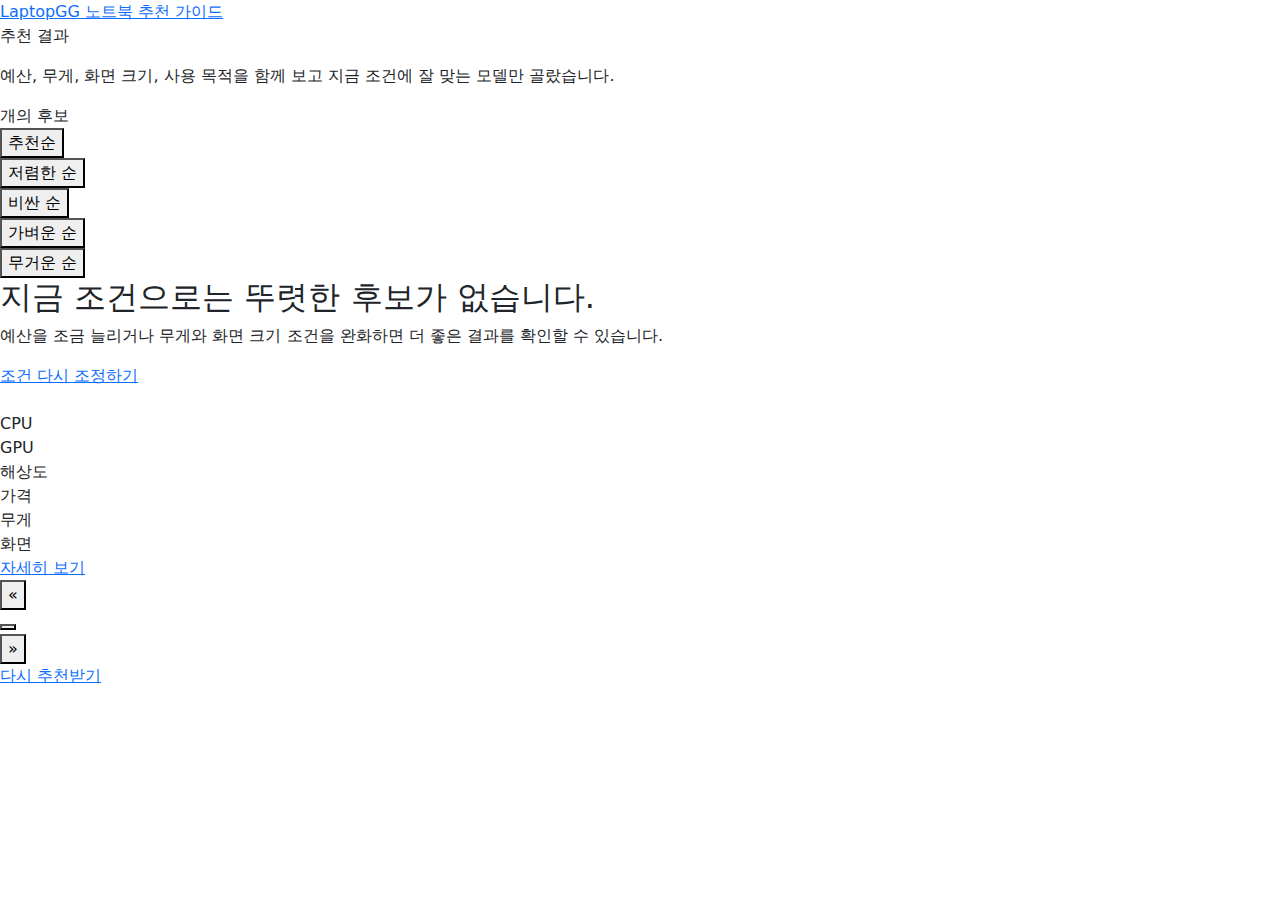
<file: src/main/resources/templates/recommendation-list.html>
<!DOCTYPE html>
<html lang="ko" xmlns:th="http://www.thymeleaf.org">
<head>
    <meta charset="UTF-8">
    <meta name="viewport" content="width=device-width, initial-scale=1.0">
    <title>추천된 노트북 목록</title>
    <link rel="icon" type="image/svg+xml" th:href="@{/favicon.svg}">
    <link href="https://cdn.jsdelivr.net/npm/bootstrap@5.3.3/dist/css/bootstrap.min.css" rel="stylesheet" integrity="sha384-QWTKZyjpPEjISv5WaRU9OFeRpok6YctnYmDr5pNlyT2bRjXh0JMhjY6hW+ALEwIH" crossorigin="anonymous">
    <link rel="stylesheet" th:href="@{/styles.css}">
</head>
<body class="app-body page-recommend-list">
<header class="site-header">
    <a class="site-brand" href="/recommends">
        <span class="site-brand-mark">LaptopGG</span>
        <span class="site-brand-note">노트북 추천 가이드</span>
    </a>
</header>

<main class="page-shell results-shell">
    <section class="results-hero">
        <div class="reveal" style="--delay: 0.05s;">
            <p class="eyebrow">추천 결과</p>
            <h1 class="section-title" th:text="${resolvedUseCaseHeading}"></h1>
            <p class="section-lead">
                예산, 무게, 화면 크기, 사용 목적을 함께 보고 지금 조건에 잘 맞는 모델만 골랐습니다.
            </p>
        </div>

        <div class="criteria-strip reveal" style="--delay: 0.12s;">
            <span class="criteria-pill" th:text="'예산 ' + ${#numbers.formatCurrency(laptopRecommendationRequest.budget)} + '원'"></span>
            <span class="criteria-pill" th:text="'최대 ' + ${laptopRecommendationRequest.maxWeightKg} + 'kg'"></span>
            <span class="criteria-pill" th:text="${screenSizeSummary}"></span>
            <span class="criteria-pill" th:text="'사용 목적 ' + ${resolvedUseCaseLabel}"></span>
        </div>
    </section>

    <section class="results-toolbar reveal" style="--delay: 0.18s;">
        <div class="toolbar-meta">
            <strong th:text="${totalCount}"></strong>개의 후보
        </div>

        <div class="sort-pills">
            <form class="inline-pill-form" method="post" th:action="@{/recommends(page=0)}" th:object="${laptopRecommendationRequest}">
                <input type="hidden" th:field="*{budget}">
                <input type="hidden" th:field="*{maxWeightKg}">
                <input type="hidden" name="screenSizes" th:each="screenSize : *{screenSizes}" th:value="${screenSize}">
                <input type="hidden" th:field="*{screenSizeMode}">
                <input type="hidden" th:field="*{useCase}">
                <button class="sort-button" th:classappend="${currentSort == 'recommended'} ? ' is-active'" type="submit">추천순</button>
            </form>
            <form class="inline-pill-form" method="post" th:action="@{/recommends(page=0, sort='price,asc')}" th:object="${laptopRecommendationRequest}">
                <input type="hidden" th:field="*{budget}">
                <input type="hidden" th:field="*{maxWeightKg}">
                <input type="hidden" name="screenSizes" th:each="screenSize : *{screenSizes}" th:value="${screenSize}">
                <input type="hidden" th:field="*{screenSizeMode}">
                <input type="hidden" th:field="*{useCase}">
                <button class="sort-button" th:classappend="${currentSort == 'price,asc'} ? ' is-active'" type="submit">저렴한 순</button>
            </form>
            <form class="inline-pill-form" method="post" th:action="@{/recommends(page=0, sort='price,desc')}" th:object="${laptopRecommendationRequest}">
                <input type="hidden" th:field="*{budget}">
                <input type="hidden" th:field="*{maxWeightKg}">
                <input type="hidden" name="screenSizes" th:each="screenSize : *{screenSizes}" th:value="${screenSize}">
                <input type="hidden" th:field="*{screenSizeMode}">
                <input type="hidden" th:field="*{useCase}">
                <button class="sort-button" th:classappend="${currentSort == 'price,desc'} ? ' is-active'" type="submit">비싼 순</button>
            </form>
            <form class="inline-pill-form" method="post" th:action="@{/recommends(page=0, sort='weight,asc')}" th:object="${laptopRecommendationRequest}">
                <input type="hidden" th:field="*{budget}">
                <input type="hidden" th:field="*{maxWeightKg}">
                <input type="hidden" name="screenSizes" th:each="screenSize : *{screenSizes}" th:value="${screenSize}">
                <input type="hidden" th:field="*{screenSizeMode}">
                <input type="hidden" th:field="*{useCase}">
                <button class="sort-button" th:classappend="${currentSort == 'weight,asc'} ? ' is-active'" type="submit">가벼운 순</button>
            </form>
            <form class="inline-pill-form" method="post" th:action="@{/recommends(page=0, sort='weight,desc')}" th:object="${laptopRecommendationRequest}">
                <input type="hidden" th:field="*{budget}">
                <input type="hidden" th:field="*{maxWeightKg}">
                <input type="hidden" name="screenSizes" th:each="screenSize : *{screenSizes}" th:value="${screenSize}">
                <input type="hidden" th:field="*{screenSizeMode}">
                <input type="hidden" th:field="*{useCase}">
                <button class="sort-button" th:classappend="${currentSort == 'weight,desc'} ? ' is-active'" type="submit">무거운 순</button>
            </form>
        </div>
    </section>

    <section th:if="${#lists.isEmpty(recommendedLaptops)}" class="empty-state reveal" style="--delay: 0.24s;">
        <h2>지금 조건으로는 뚜렷한 후보가 없습니다.</h2>
        <p>예산을 조금 늘리거나 무게와 화면 크기 조건을 완화하면 더 좋은 결과를 확인할 수 있습니다.</p>
        <a href="/recommends" class="primary-button">조건 다시 조정하기</a>
    </section>

    <section th:unless="${#lists.isEmpty(recommendedLaptops)}" class="results-stream">
        <article class="laptop-tile reveal" style="--delay: 0.16s;" th:each="laptop : ${recommendedLaptops}">
            <a class="tile-media" th:href="@{'/laptops/' + ${laptop.id}}">
                <img th:src="${laptop.imgLink}" th:alt="${laptop.name}">
            </a>

            <div class="tile-main">
                <div class="tile-topline">
                    <span class="tile-manufacturer" th:text="${laptop.manufacturer}"></span>
                    <span class="tile-score" th:text="'추천도 ' + ${laptop.score}"></span>
                </div>

                <a class="tile-title" th:href="@{'/laptops/' + ${laptop.id}}" th:text="${laptop.name}"></a>

                <div class="reason-list">
                    <span class="reason-pill" th:each="reason : ${laptop.reasons}" th:text="${reason}"></span>
                </div>

                <div class="tile-tech-grid">
                    <div class="tile-tech">
                        <span class="tile-tech-label">CPU</span>
                        <span class="tile-tech-value" th:text="${laptop.cpu ?: '확인 불가'}"></span>
                    </div>
                    <div class="tile-tech">
                        <span class="tile-tech-label">GPU</span>
                        <span class="tile-tech-value" th:text="${laptop.gpu ?: '확인 불가'}"></span>
                    </div>
                    <div class="tile-tech">
                        <span class="tile-tech-label">해상도</span>
                        <span class="tile-tech-value" th:text="${laptop.resolutionLabel ?: '확인 불가'}"></span>
                    </div>
                </div>

                <div class="tile-specs tile-specs-primary">
                    <div class="tile-spec">
                        <span class="tile-label">가격</span>
                        <span class="tile-value" th:text="${#numbers.formatCurrency(laptop.price)} + '원'"></span>
                    </div>
                    <div class="tile-spec">
                        <span class="tile-label">무게</span>
                        <span class="tile-value" th:text="${laptop.weight != null ? laptop.weight + 'kg' : '확인 불가'}"></span>
                    </div>
                    <div class="tile-spec">
                        <span class="tile-label">화면</span>
                        <span class="tile-value" th:text="${laptop.screenSize != null ? laptop.screenSize + '형' : '확인 불가'}"></span>
                    </div>
                </div>
            </div>

            <div class="tile-action">
                <a class="ghost-button" th:href="@{'/laptops/' + ${laptop.id}}">자세히 보기</a>
            </div>
        </article>
    </section>

    <nav class="pagination-shell" aria-label="Page navigation" th:if="${totalPages > 0}">
        <form class="page-chip-form" id="previous-page"
              th:action="@{/recommends(page=${currentPage - 2}, sort=${currentSort})}"
              th:object="${laptopRecommendationRequest}" method="post">
            <input type="hidden" th:field="*{budget}">
            <input type="hidden" th:field="*{maxWeightKg}">
            <input type="hidden" name="screenSizes" th:each="screenSize : *{screenSizes}" th:value="${screenSize}">
            <input type="hidden" th:field="*{screenSizeMode}">
            <input type="hidden" th:field="*{useCase}">
        </form>
        <button form="previous-page" class="page-chip" type="submit" aria-label="Previous" th:disabled="${currentPage <= 1}">&laquo;</button>

        <form class="page-chip-form"
              th:each="i : ${#numbers.sequence((currentPage > 3 ? currentPage - 2 : 1), (currentPage < totalPages - 2 ? currentPage + 2 : totalPages))}"
              th:id="'current-page-' + ${i}"
              th:action="@{/recommends(page=${i - 1}, sort=${currentSort})}"
              th:object="${laptopRecommendationRequest}"
              method="post">
            <input type="hidden" th:field="*{budget}">
            <input type="hidden" th:field="*{maxWeightKg}">
            <input type="hidden" name="screenSizes" th:each="screenSize : *{screenSizes}" th:value="${screenSize}">
            <input type="hidden" th:field="*{screenSizeMode}">
            <input type="hidden" th:field="*{useCase}">
            <button class="page-chip" th:classappend="${i == currentPage} ? ' is-active'" type="submit" th:text="${i}"></button>
        </form>

        <form class="page-chip-form" id="next-page"
              th:action="@{/recommends(page=${currentPage}, sort=${currentSort})}"
              th:object="${laptopRecommendationRequest}" method="post">
            <input type="hidden" th:field="*{budget}">
            <input type="hidden" th:field="*{maxWeightKg}">
            <input type="hidden" name="screenSizes" th:each="screenSize : *{screenSizes}" th:value="${screenSize}">
            <input type="hidden" th:field="*{screenSizeMode}">
            <input type="hidden" th:field="*{useCase}">
        </form>
        <button form="next-page" class="page-chip" type="submit" aria-label="Next" th:disabled="${currentPage >= totalPages}">&raquo;</button>
    </nav>

    <div class="return-row reveal" style="--delay: 0.22s;">
        <a href="/recommends" class="secondary-button">다시 추천받기</a>
    </div>
</main>

<script src="https://cdn.jsdelivr.net/npm/bootstrap@5.3.3/dist/js/bootstrap.bundle.min.js" integrity="sha384-YvpcrYf0tY3lHB60NNkmXc5s9fDVZLESaAA55NDzOxhy9GkcIdslK1eN7N6jIeHz" crossorigin="anonymous"></script>
</body>
</html>
</file>
